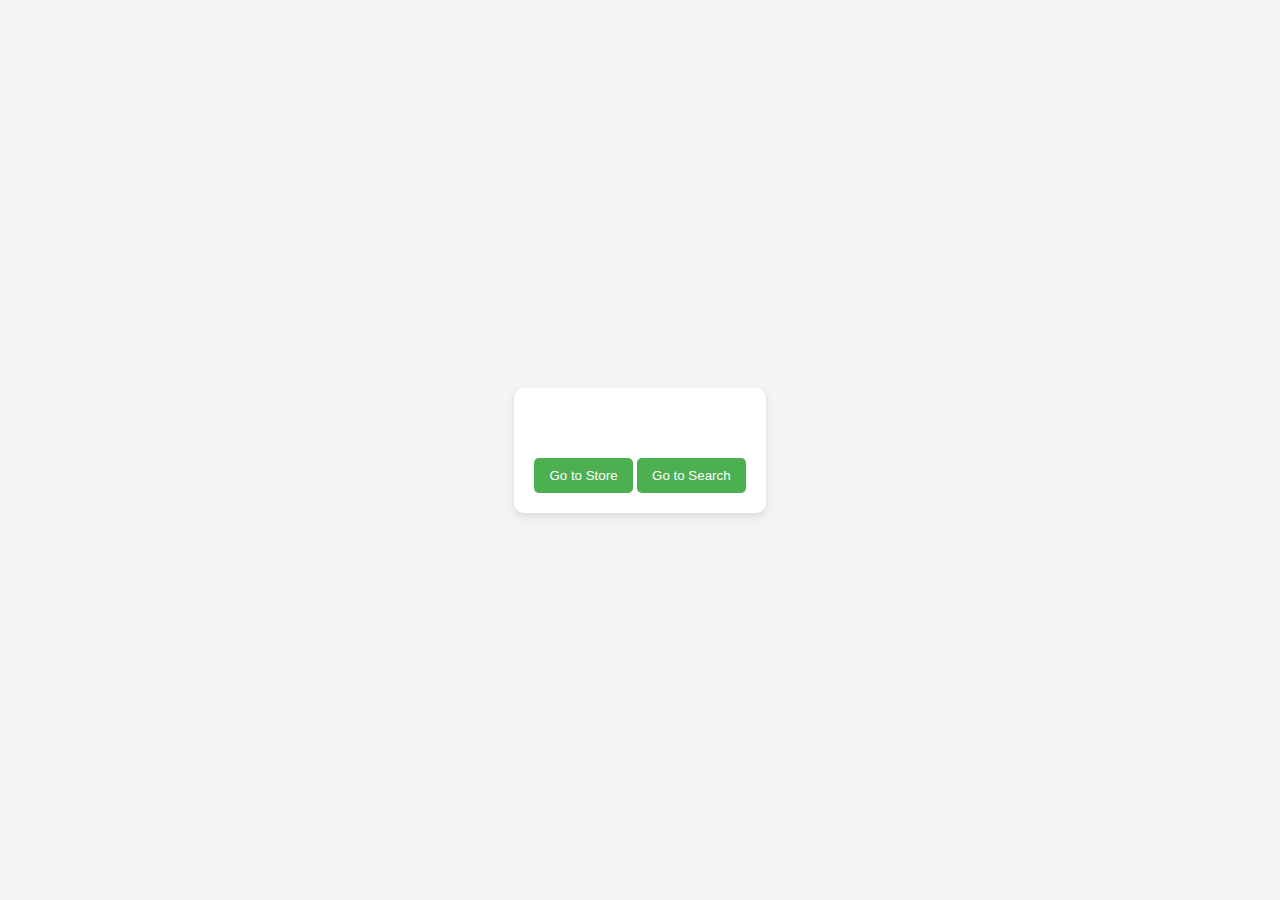
<file: client/index.html>
<!DOCTYPE html>
<html lang="en">

<head>
    <meta charset="UTF-8">
    <meta name="viewport" content="width=device-width, initial-scale=1.0">
    <title>Homepage</title>
    <link rel="stylesheet" href="../css/style.css" />
</head>

<body>
    <div>
        <button>
            <a href="store.html">Go to Store</a>
        </button>

        <button>
            <a href="search.html">Go to Search</a>
        </button>
    </div>
</body>

</html>
</file>
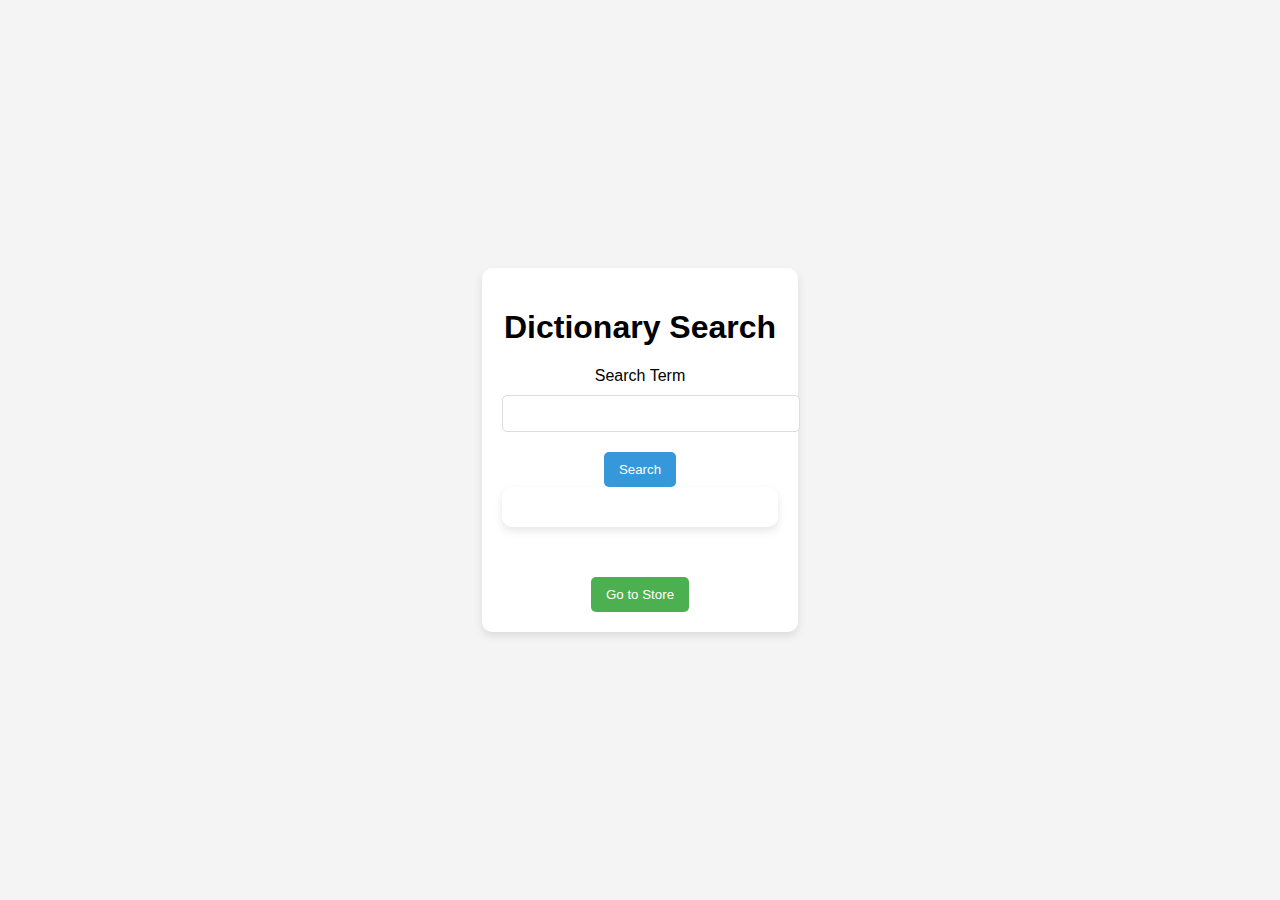
<file: client/search.html>
<!DOCTYPE html>
<html lang="en">

<head>
    <meta charset="UTF-8">
    <meta name="viewport" content="width=device-width, initial-scale=1.0">
    <link rel="stylesheet" href="../css/style.css" />
    <script src="search.js"></script>
    <title>Search</title>
</head>

<body>

    <div>
        <h1>Dictionary Search</h1>

        <form id="searchForm">

            <label for="searchTerm">Search Term</label>

            <input type="text" id="searchTerm"/>

            <input type="submit" value="Search"/>

        </form>

        <div id="searchResult"></div>

        <button>
            <a href="store.html">Go to Store</a>
        </button>
    </div>
    
</body>

</html>
</file>
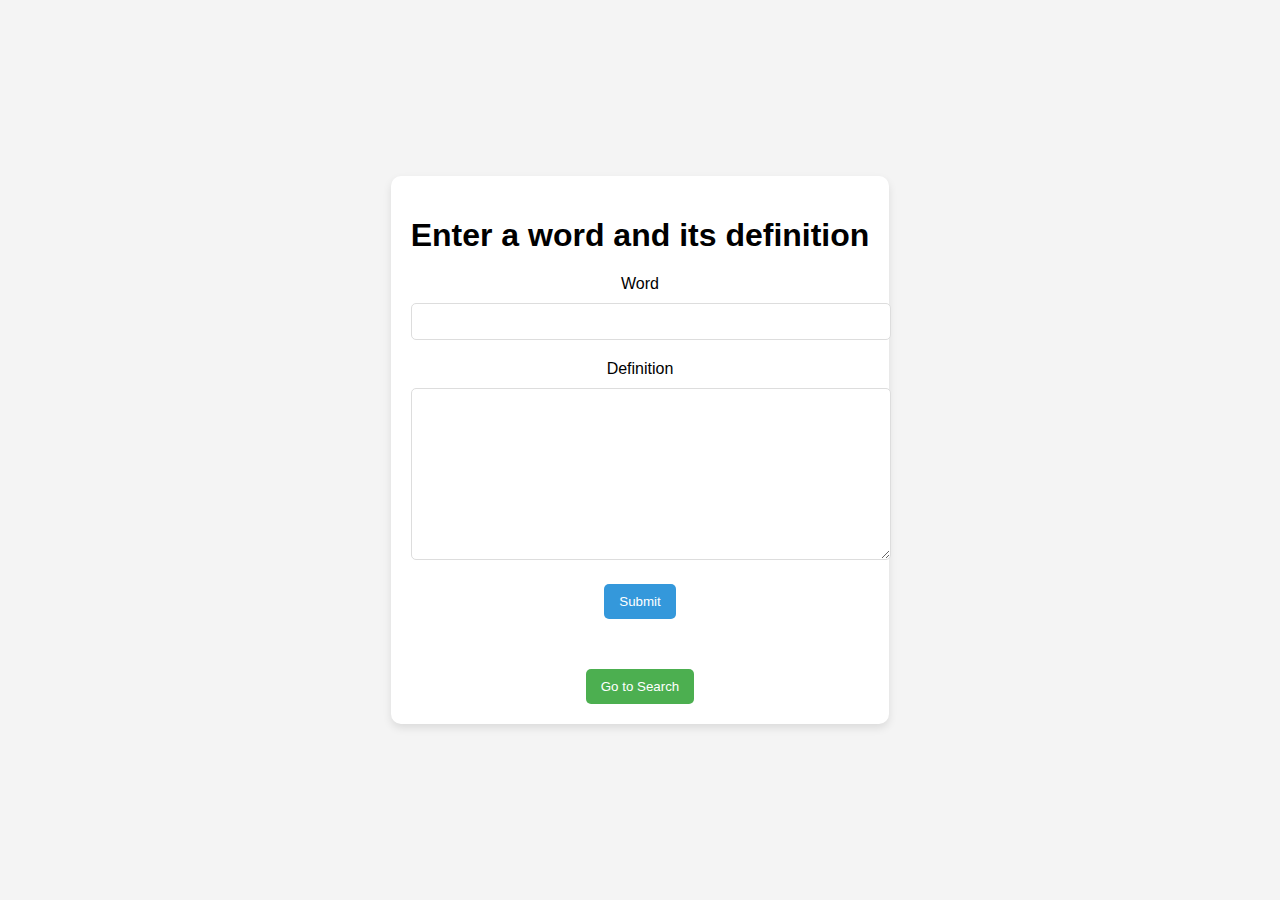
<file: client/store.html>
<!DOCTYPE html>
<html lang="en">

<head>
    <meta charset="UTF-8">
    <meta name="viewport" content="width=device-width, initial-scale=1.0">
    <link rel="stylesheet" href="../css/style.css" />
    <script src="store.js"></script>
    <title>Store</title>
</head>

<body>

    <div>
        <h1>Enter a word and its definition</h1>

        <form>
            <label for="word">Word</label>

            <input type="text" id="word"/>

            <label for="definition">Definition</label>

            <textarea id="definition" cols="30" rows="10"></textarea>
            
            <input type="submit" value="Submit" />
        </form>

        <button>
            <a href="search.html">Go to Search</a>
        </button>
    </div>

</body>

</html>
</file>
<file: css/style.css>
body {
    font-family: Arial, sans-serif;
    height: 100vh;
    margin: 0;
    display: flex;
    justify-content: center;
    align-items: center;
    background-color: #f4f4f4;
}

div {
    background-color: #ffffff;
    padding: 20px;
    border-radius: 10px;
    box-shadow: 0 4px 8px rgba(0, 0, 0, 0.1);
    text-align: center;
}

label {
    display: block;
    margin-bottom: 10px;
}

input[type="text"],
textarea {
    width: 100%;
    padding: 10px;
    margin-bottom: 20px;
    border: 1px solid #ddd;
    border-radius: 5px;
}

input[type="submit"] {
    background-color: #3498db;
    color: #ffffff;
    padding: 10px 15px;
    border: none;
    border-radius: 5px;
    cursor: pointer;
    transition: background-color 0.3s ease;
}

input[type="submit"]:hover {
    background-color: #2980b9;
}

button {
    background-color: #4caf50; /* Green */
    color: #ffffff;
    padding: 10px 15px;
    border: none;
    border-radius: 5px;
    cursor: pointer;
    transition: background-color 0.3s ease;
    text-align: center;
    outline: none;
    margin-top: 50px;
}

button:hover {
    background-color: #45a049; /* Darker Green on hover */
}

button a {
    color: #ffffff;
    text-decoration: none;
    display: block;
    width: 100%;
    height: 100%;
}
</file>
